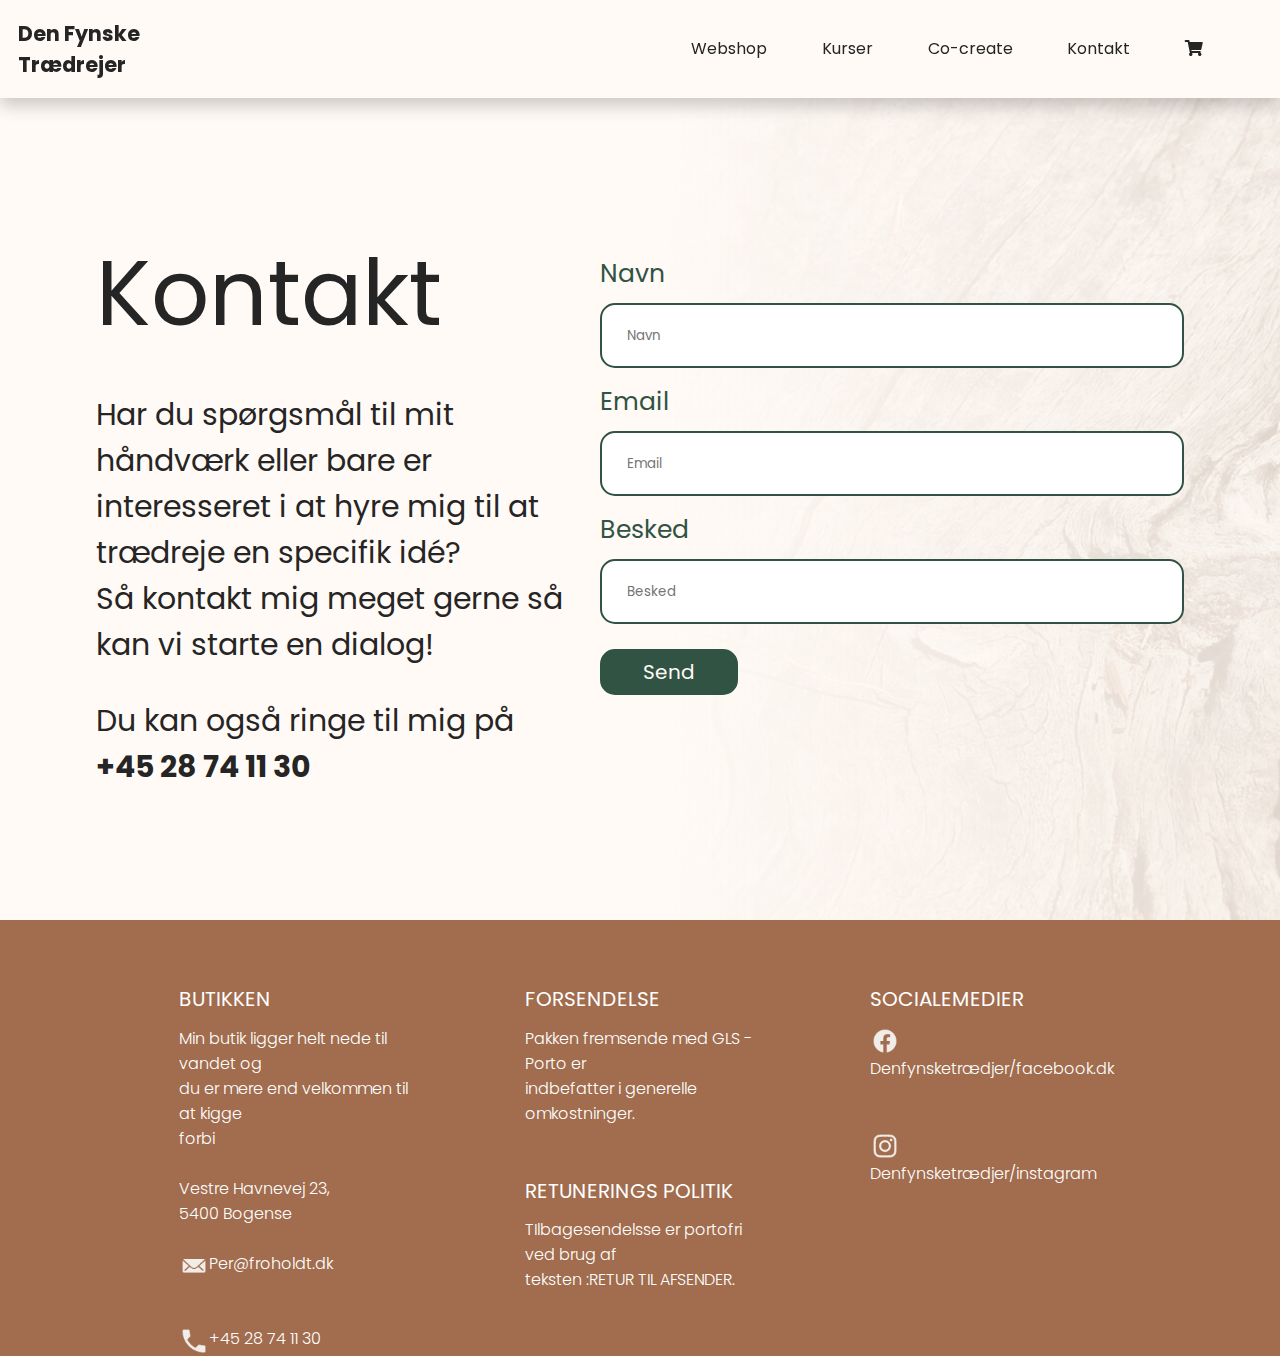
<file: Projekt5/HTML/kontakt.html>
<!DOCTYPE html>
<html lang="da">

<head>
    <link rel="stylesheet" href="../CSS/kontakt.css">
    <link rel="stylesheet" href="../CSS/projekt5.css">
    <link rel="stylesheet" href="https://cdnjs.cloudflare.com/ajax/libs/font-awesome/5.15.1/css/all.min.css"
        type="text/css" />
    <link rel="preconnect" href="https://fonts.gstatic.com" />
    <link href="https://fonts.googleapis.com/css2?family=Poppins:wght@400;600&display=swap" rel="stylesheet" />
    <meta name="viewport" content="width=device-width,initial-scale=1" />
    <meta charset="utf-8" />
    <title>Kontakt</title>
    <script src="../kontakt.js" defer></script>
    <script src="../pagetransition.js" defer></script>
</head>

<body>
    <div class="transition transition-1 is-active"></div>
    <header>
        <div class="container">
            <a href="../index.html">
                <h1 class="brand">
                    Den Fynske <br />
                    Trædrejer
                </h1>
            </a>
            <nav class="hide-on-mobile nav-com">
                <a href="../HTML/produktside.html">Webshop</a>
                <a href="#">Kurser</a>
                <a href="#">Co-create</a>
                <a href="../HTML/kontakt.html">Kontakt</a>
                <a href="#"><i class="fas fa-shopping-cart"></i></a>
            </nav>
        </div>
    </header>

    <!-- dropdown menu til mobilversion -->
    <div class="topnav hide-on-com" id="myTopnav">
        <a href="../HTML/produktside.html">Webshop</a>
        <a href="#">Kurser</a>
        <a href="#">Co-create</a>
        <a href="../HTML/kontakt.html">Kontakt</a>
        <a href="#"><i class="fas fa-shopping-cart"></i></a>
        <a href="javascript:void(0);" class="icon" onclick="myFunction()">
            <i class="fa fa-bars"></i>
        </a>
    </div>
    <script src="../nav2.js" defer></script>

    <main>
        <div class="kontakt-wrapper">
            <div class="kontakt-tekst kontakt-cont1">
                <h1 class="kontakt-p1">Kontakt</h1>
                <p class="kontakt-p1">Har du spørgsmål til mit håndværk eller bare er<br>
                    interesseret i at hyre mig til at trædreje en specifik idé?<br>
                    Så kontakt mig meget gerne så kan vi starte en dialog!</p>

                <p>
                    Du kan også ringe til mig på<br>
                    <a href="tel:+4528741130"><b>+45 28 74 11 30</b></a>
                </p>
            </div>
            <div class="kontakt-form kontakt-cont2">
                <div id="error"></div>
                <form id="form" action="/" method="GET">
                    <div>
                        <label for="name">Navn</label> <br>
                        <input id="navn" name="navn" type="text" placeholder="Navn">
                    </div>
                    <div>
                        <label for="email">Email</label> <br>
                        <input id="email" name="email" type="email" placeholder="Email">
                    </div>
                    <div>
                        <label for="message">Besked</label> <br>
                        <input id="besked" name="besked" type="message" placeholder="Besked">
                    </div>
                    <button type="submit">Send</button>
                </form>
            </div>
        </div>
    </main>

    <footer>
      <div class="footer">
        <section class="footer1">
            <h2>BUTIKKEN</h2>
            <h3>Min butik ligger helt nede til vandet og <br>
                du er mere end velkommen til at kigge <br>
                forbi <br> <br>

                Vestre Havnevej 23, <br>
                5400 Bogense <br> <br>

                <img src="../IMG/mail.png" width="30px" height="30px"> <h3>Per@froholdt.dk</h3> <br> <br>

                <img src="../IMG/tlf.png" width="30px" height="30px"> <h3>+45 28 74 11 30 </h3> <br class="br-mobile"> <br class="br-mobile">
            </h3>
        </section>

        <section class="footer2">
            <h2>FORSENDELSE</h2>
            <h3>Pakken fremsende med GLS - Porto er <br>
                indbefatter i generelle omkostninger. </h3>
                <br> <br>
            <h2>RETUNERINGS POLITIK</h2>
            <h3>TIlbagesendelsse er portofri ved brug af <br>
                teksten :RETUR TIL AFSENDER. </h3> <br class="br-mobile"> <br class="br-mobile">
        </section>

        <section class="footer3">
            <h2>SOCIALEMEDIER</h2> <br class="br-mobile">
            <img src="../IMG/facebook.png" width="30px" height="30px"><h3>Denfynsketrædjer/facebook.dk</h3> <br> <br>
            <img src="../IMG/instagram.png" width="30px" height="30px"><h3>Denfynsketrædjer/instagram</h3>
        </section>
      </div>
    </footer>
    <script src="../carousel.js"></script>
</body>

</html>
</file>
<file: Projekt5/CSS/kontakt.css>
body {
    display: block;
    margin: 0px;
}

.transition-1 {
  position: fixed;
  top: 0;
  left: 0;
  right: 0;
  bottom: 0;
  z-index: 101;
  background-color: #000000;
  opacity: 0;
  pointer-events: none;
  transition: 0.5s ease-out;
}

.transition-1.is-active {
  opacity: 1;
  pointer-events: all;
}

main {
    display: flex;
    justify-content: center;
    height: 80vh;
}

h1 {
    margin-block-end: 0px;
    margin-block-start: 0px;
}

button {
  font-family: 'Poppins';
  font-size: 20px;
  padding: 1% 7% 1% 7%;
  background-color: #315343;
  color: #fffaf5;
  border: 2px solid #315343;
  border-radius: 15px;
  margin-top: 10px;
}

.kontakt-wrapper{
    width: 85%;
    margin-top: 25vh;
    display: flex;
    justify-content: space-between;
}

.kontakt-wrapper h1 {
    font-family: 'Poppins';
    font-weight: 400;
    font-size: 91px;
    padding: 0%;
}

.kontakt-p1 {
    margin-bottom: 30px;
}

.kontakt-tekst a{
    font-size: 30px;
}

.kontakt-form{
    margin-top: 30px;
}

#form {
    font-family: 'Poppins';
    font-weight: 400;
    font-size: 25px;

}

#form label{
    color: #315343;
}

#form input {
    height: 65px;
    width: 36.5rem;
    padding-left: 25px;
    border: 2px solid #315343;
    border-radius: 15px;
    margin: 10px 0px 15px 0px

}

#form textarea {
    height: 200px;
    width: 584px;
    border: 2px solid #315343;
    border-radius: 15px;
}

* {
    box-sizing: border-box;
    padding: 0px;
    margin: 0px;
  }

  body {
    background: url("../img/bg-flip.png");
  }

  ul {
    list-style: none;
    font-family: "Poppins", sans-serif;
  }

  /*tekst mobil*/
  h1 {
    font-family: "Poppins", sans-serif;
    font-weight: semi-bold;
    font-size: 1.3rem;
    color: #262525;
    padding: 2%;
  }

  h2 {
    font-family: "Poppins", sans-serif;
    font-size: 1.4rem;
    font-weight: semi-bold;
    color: #315343;
  }

  h3 {
    font-family: "Poppins", sans-serif;
    font-size: 1rem;
    font-weight: semi-bold;
    color: #315343;
  }

  p {
    font-family: "Poppins", sans-serif;
    font-size: 30px;
    color: #262525;
  }

  a {
    color: #262525;
    text-decoration: none;
    font-family: "Poppins", sans-serif;
    font-size: 1rem;
    font-weight: medium;
  }

  a:hover {
    opacity: 0.5;
  }

  .img {
    width: 90vw;
    margin-left: 5vw;
  }
  .wrapper {
    display: flex;
    flex-direction: column;
    padding: 50px;
  }
  .antal {
    display: flex;
    flex-direction: row;
    align-items: center;
    justify-content: space-between;
    background-color: white;
    width: 80vw;
    margin: 10vw;
    padding: 3%;
    border-radius: 35px;
  }

  .tilføj {
    border-style: solid;
    border-color: black;
    width: 80vw;
    margin: 10vw;
    border-radius: 35px;
    text-align: center;
  }

  /*navigation*/
  /* Add a black background color to the top navigation */
  .topnav {
    background-color: #fffaf5 0.2;
    position: absolute;
    width: 100%;
    height: 5vh;
    top: 0%;
  }

  /* Style the links inside the navigation bar */
  .topnav a {
    float: right;
    display: block;
    color: #000000;
    text-align: center;
    padding: 7px 22px;
    text-decoration: none;
    font-size: 25px;
    font-family: "Poppins", sans-serif;
    display: none;
  }

  /* Change the color of links on hover */
  .topnav a:hover {
    font-weight: bold;
    color: #a16d4e;
  }

  /*billede carousel*/
  .carousel {
    /* BUG mere end 100vw */
    position: relative;
    height: 600px;
    width: 100%;
    margin-bottom: 75px;
  }

  .carousel_image {
    width: 100%;
    height: 100%;
    object-fit: cover;
  }

  .carousel_track-container {
    /*margin: 30px;*/
    height: 100%;
    position: relative;
    overflow: hidden;
  }

  .carousel_track {
    padding: 0;
    margin: 0;
    list-style: none;
    position: relative;
    height: 100%;
    transition: transform 250ms ease-in;
  }

  .carousel_slide {
    position: absolute;
    top: 0;
    bottom: 0;
    width: 100%;
  }

  .carousel_button {
    position: absolute;
    top: 50%;
    transform: translateY(-50%);
    background-repeat: no-repeat;
    background-position: center center;
    background-size: 50% 50%;
    background-color: #b5b5b5;
    border: 0;
    cursor: pointer;
    width: 40px;
    height: 40px;
    border-radius: 50%;
  }

  .carousel_button--left {
    left: -20px;
    z-index: 1;
    background-image: url("../IMG/arrow-left.svg");
  }

  .carousel_button--right {
    right: -20px;
    background-image: url("../IMG/arrow-right.svg");
  }

  .carousel_nav {
    display: flex;
    justify-content: center;
    padding: 10px 0;
  }

  .carousel_indicator {
    border: 0;
    border-radius: 50%;
    width: 15px;
    height: 15px;
    background: rgba(0, 0, 0, 0.3);
    margin: 0 12px;
    cursor: pointer;
  }

  .carousel_indicator.current-slide {
    background: rgba(0, 0, 0.75);
  }

  .is-hidden {
    display: none;
  }

  /* When the screen is less than 600 pixels wide, hide all links, except for the first one ("Home"). Show the link that contains should open and close the topnav (.icon) */
  @media screen and (max-width: 600px) {
    .topnav a:not(:first-child) {
      display: none;
    }
    .topnav a.icon {
      float: right;
      display: block;
      font-size: 20px;
      color: #000000;
    }
  }

  /* The "responsive" class is added to the topnav with JavaScript when the user clicks on the icon. This class makes the topnav look good on small screens (display the links vertically instead of horizontally) */
  @media screen and (max-width: 600px) {
    .topnav.responsive {
      position: absolute;
      height: 100%;
      background-color: #fffaf5;
      display: flex;
      flex-direction: column;
      align-items: center;
      opacity: 97%;
      width: 100%;
      height: 55vh;
      text-align: center;
    }

    .topnav.responsive a.icon {
      position: absolute;
      float: right;
      font-size: 25px;
      margin-right: -290px;
      top: -15px;
    }

    .topnav.responsive a.icon::after {
      color: #000000;
    }

    .topnav.responsive a {
      float: right;
      display: block;
      font-size: 150%;
      font-family: "Poppins", sans-serif;
      color: #000000;
      margin: 15px;
    }
  }

  @media only screen and (max-width: 900px) {
    .hide-on-mobile {
      display: none;
    }
  }

  /*ipad*/
  @media only screen and (min-width: 501px) {
    .container {
      background-color: #fffaf5;
      display: flex;
      flex-direction: row;
      justify-content: space-between;
      align-items: center;
      margin-bottom: 2%;
      padding: 1%;
      width: 100vw;
      overflow: hidden;
      position: fixed;
      top: 0;
      box-shadow: 0px 8px 16px 0px rgba(0, 0, 0, 0.2);
      z-index: 1;
    }

    .img {
      margin-top: 15vh;
    }

    .nav-com {
      font-size: 125%;
      display: flex;
      justify-content: space-between;
      flex-direction: row;
      text-align: center;
      background-color: #fffaf5;
      text-decoration: none;
      width: 50vw;
      margin-right: 5vw;
    }

    .brand {
      width: 20vw;
    }
  }

  .produkt-top {
    display: flex;
    flex-direction: column;
  }

  .produkt-info {
    display: flex;
    flex-direction: column;
    /* padding: 50px; */
    flex: 0 1 50%;
  }

  .produkt-info > * {
    margin-bottom: 20px;
  }

  .info {
    padding: 50px 0;
  }

  .info p {
    margin-bottom: 20px;
  }
  .selectdropdown {
    padding: 15px 100px 15px 10px;
    border-radius: 20px;
    outline: none;
    border: none;
    -moz-appearance: none;
    -webkit-appearance: none;
    appearance: none;
    background-image: url("../IMG/arrow.svg");
    background-position: right 5% center;
    background-repeat: no-repeat;
    background-size: 25% 25%;
    cursor: pointer;
    min-width: 50%;
    max-width: 260px;
  }
  .addtocart {
    max-width: 260px;
    min-width: 50%;
    background-color: transparent;
    border-radius: 20px;
    box-shadow: none;
    border: 2px solid black;
    padding: 10px 15px;
    font-weight: 600;
    cursor: pointer;
  }

  @media only screen and (min-width: 900px) {
    .produkt-top {
      flex-direction: row;
    }
    .carousel {
      padding-bottom: 0;
    }
    .produkt-info {
      margin-left: 50px;
    }
    .hide-on-mobile {
      display: show;
    }

    .wrapper {
      padding: 130px 50px 50px 50px;
    }

    .container2 {
      padding: 0px;
      margin-top: 25vh;
      margin-left: 2%;
      display: flex;
      flex-direction: column;
      align-items: left;
      justify-content: left;
      width: 30vw;
      height: 40vh;
    }

    /* TODO husk klassen */

    .tilføj {
      margin: 5%;
      width: 20vw;
    }

    .img {
      width: 30vw;
      padding: 0px;
    }

    .bord1 {
      grid-area: bord1;
    }

    .bord2 {
      grid-area: brod2;
      margin-left: 0px;
    }

    .nav-com {
      width: 40vw;
    }
  }
  @media only screen and (max-width: 1700px) {
    .wrapper {
      max-width: 1700px;
      margin: 0 auto;
    }

    .kontakt-p1 h1 {
      font-family: 'Poppins';
      font-weight: 400;
      font-size: 51px;
    }
  }
</file>
<file: Projekt5/CSS/projekt5.css>
@import url('https://fonts.google.com/specimen/Open+Sans');
@import url('https://fonts.google.com/specimen/Poppins');

*{
    text-decoration: none;
    margin: 0;
    font-family: 'Poppins';
    box-sizing: border-box
}

/* #region Mobil design */

body{
    background-image: url(../IMG/bg-flip.png);

}

main {
  margin-bottom: 20px;
  height: 100vh;
}

.br-mobile{
    display: static;
}

.desk-h3{
    display: none;
}

/*header{
    background-color: #fff;
    width: 100%;
    display: inline-block;
    height: 100px;

}

header .header-brand{
    font-size: 28px;
    font-weight: 400;
    color: #111;
    text-transform: uppercase;
    display: block;
    margin: 0 auto;
    text-align: center;
    padding: 20px 0;
    padding-top: 30px;
}

nav{
    display: none;
}*/

.per-banner{

    width: 100%;
    height: calc(45vh - 100px);
    background-image: url(../IMG/banner.png);
    background-repeat: no-repeat;
    background-position: center;
    background-size: cover;

}



.per-banner h1{
    font-size: 36px;
    font-weight: 600;
    padding-top: 40px;
    padding-bottom: 40px;
    color: #111;
    text-align: center;

}

.per-banner h2{
    font-size: 16px;
    font-weight: 500;
    color: #111;
    text-align: center;

}

.banner-btn{
    display: none;
}

.box-1,.box-2,.box-3,.box-4,.box-5,.box-6{
    margin: 16px 16px 0;
    width: calc(100%-32px);
    height: 100px;
    background-color: #315343;
}

.box-1 h3,.box-2 h3,.box-3 h3,.box-4 h3,.box-5 h3,.box-6 h3{
    font-size: 28px;
    font-weight: 300;
    padding-top: 28px;
    line-height: 40px;
    color: #111;
    text-align: center;
    text-transform: uppercase;
}

.produkt-menu{
    display: none;
}

.webshop-btn{
    display: none;
}

.historie-section, .udfordringer-section, .kursus-section{
    display: none;
}

.footer{
    width: 100%;
    height: auto;
    padding: 5%;
    margin-top: 20px;
    margin-bottom: 0px;
    background-color: #A16D4E;
}

.footer1{
    color: #fff;
    display: inline-block;
}

.footer1 img{
    float: left;
}

.footer1 h2{
    font-size: 20px;
    font-weight: 400;
}

.footer1 h3{
    font-size: 16px;
    font-weight: 300;
}

.footer2{
    color: #fff;
    display: inline-block;
}

.footer2 h2{
    font-size: 20px;
    font-weight: 400;
}

.footer2 h3{
    font-size: 16px;
    font-weight: 300;
}

.footer3{
    color: #fff;
    display: inline-block;
}

.footer3 img{
    float: left;
}

.footer3 h2{
    font-size: 20px;
    font-weight: 400;
}

.footer3 h3{
    font-size: 16px;
    font-weight: 300;
}



/* #endregion */

/* #region Desktop design */


@media only screen and (min-width: 900px) {


    .br-mobile{
        display: none;
    }

    .desk-h3{
        display: static;
    }

    /*header .header-brand{
        font-weight: 400;
        font-size: 30px;
        color: #111;
        text-align: left;
        padding-left: 140px;
        float: left;
    }



    header nav{
        display: block;
        float: left;
    }

    header nav ul{
        width: 100%;
        list-style: none;
        margin: 12% 0 0 230%;
    }

    header nav ul li{
        display: inline;

    }

    header nav ul li a{
        color: #232A2D;
        font-size: 14px;
        font-weight: 500;
        text-decoration: none;
        padding-right: 3%;
    }

    header nav ul li a:hover{
        border-bottom: 1px  #232A2D solid;
    }*/




    .per-banner{
        height: 800px;
    }

    .per-banner h1{
        font-size: 45px;
        font-weight: 500;
        padding-top: 250px;
        text-align: left;
        padding-left: 100px;
    }

    .per-banner h2{
        font-size: 18px;
        text-align: left;
        padding-left: 100px;
    }

    .banner-btn{
        display: block;
        width: 120px;
        height: 40px;
        border-radius: 5px;
        margin-left: 100px;
        margin-top: 40px;
        border:2px solid #315343;
        background-color: #315343;
        color: #EEF9FD;
    }

    .banner-btn:hover{
        background-color: #fff;
        color: #315343;
        border:3px solid #315343;
    }

    .banner-btn:active{
        transform: scale(1.1);
    }

    .mobil-menu{
        display: none;
    }

    .produkt-menu{
        width: 100%;
        height: 700px;
        display: flex;
        

    }

    /* Slideshow af produkter */

    .slideshow-container {
        max-width: 1000px;
        height: 600px;
        position: relative;
        margin: auto;
        padding: 2% 0 0 3%;
      }

      .mySlides {
        display: none;

      }

      img{
          vertical-align: middle;
      }

      .inline {
        
        float: left;
        width: 33.333333%;
    }


      .prev, .next {
        cursor: pointer;
        position: absolute;
        top: 50%;
        width: auto;
        margin-top: -22px;
        padding: 16px;
        color: #111;
        font-weight: bold;
        font-size: 24px;
        transition: 0.6s ease;
        border-radius: 0 3px 3px 0;
        user-select: none;
      }

      .next {
        right: 20px;
        border-radius: 3px 0 0 3px;
      }

      .prev{
          left: -20px;
          border-radius: 3px 0 0 3px;
      }

      .prev:hover, .next:hover {
        background-color: rgba(0,0,0,0.8);
      }



      .dot {
        cursor: pointer;
        height: 15px;
        width: 15px;
        margin: 0 2px;
        background-color: #bbb;
        border-radius: 50%;
        display: inline-block;
        transition: background-color 0.6s ease;
      }

      .active, .dot:hover {
        background-color: #717171;
      }

      .fade {
        -webkit-animation-name: fade;
        -webkit-animation-duration: 1.5s;
        animation-name: fade;
        animation-duration: 1.5s;
      }

      @-webkit-keyframes fade {
        from {opacity: .4}
        to {opacity: 1}
      }

      @keyframes fade {
        from {opacity: .4}
        to {opacity: 1}
      }




    .produkt1{
        padding-right: 10%;
    }

    .produkt2{
        padding-right: 10%;
    }

    .produkt-menu h2{
        font-size: 28px;
        font-weight: 400;
        color: #111;
        padding-bottom: 20px;
    }

    .produkt-menu h3{
        font-size: 16px;
        font-weight: 400;
        color: #111;
        line-height: 23px;
        padding-bottom: 20px;
    }

    .produkt-btn{
        display: block;
        width: 200px;
        height: 40px;
        border-radius: 5px;
        font-size: 16px;
        border:3px solid #315343;
        background-color: #EEF9FD;
        color: #315343;
    }

    .produkt-btn:hover{
        background-color: #315343;
        color: #EEF9FD;
        border:3px solid #EEF9FD;
    }

    .produkt-btn:active{
        transform: scale(1.1);
    }



    .til-webshop-btn{
        display: block;
        width: 300px;
        height: 45px;
        border-radius: 5px;
        font-size: 16px;
        border:3px solid #315343;
        background-color: #315343;
        color: #EEF9FD;

    }

    .til-webshop-btn:hover{
        background-color: #fff;
        color: #315343;
        border:3px solid #315343;
    }

    .til-webshop-btn:active{
        transform: scale(1.1);
    }
    

    .webshop-btn{
        display: block;
        width: 100%;
        height: 100px;
        padding-left: 41%;
    }

    .historie-section{
        display: block;
        width: 100%;
        height: 300px;
        margin-top: 3%;

    }

    .historie-tekst{
        color: #111;
        text-align: left;
        float: right;
        padding-right: 14%;
    }

    .historie-tekst h2{
        font-size: 22px;
        font-weight: 400;
        padding-bottom: 20px;
    }

    .historie-tekst h3{
        font-size: 16px;
        font-weight: 400;
    }

    .historie-billede{
        padding: 2% 0 0 10%;
    }




    .udfordringer-section{
        display: block;
        width: 100%;
        height: 300px;
        margin-top: 3%;
        
    }

    .udfordringer-tekst{
        color: #111;
        text-align: left;
        float: left;
        padding-left: 10%;
    }

    .udfordringer-tekst h2{
        font-size: 22px;
        font-weight: 400;
        padding-bottom: 20px;
    }

    .udfordringer-tekst h3{
        font-size: 16px;
        font-weight: 400;
    }

    .udfordringer-billede{
        padding: 3% 14% 0 0;
        float: right;
    }



    .kursus-section{
        display: block;
        width: 100%;
        height: 350px;
        margin-top: 3%;
        padding-right: 10%;
    }

    .kursus-tekst{
        color: #111;
        text-align: left;
        float: right;
        padding-right: 10%;
        padding-top: 5%;
    }

    .kursus-tekst h2{
        font-size: 22px;
        font-weight: 400;
        padding-bottom: 20px;
    }

    .kursus-tekst h3{
        font-size: 16px;
        font-weight: 400;
    }

    .kursus-video{
        padding: 2% 0 0 10%;
    }



    .read-more-btn{
        display: inline-block;
        width: 200px;
        height: 40px;
        border-radius: 5px;
        font-size: 16px;
        border:3px solid #315343;
        background-color: #315343;
        color: #EEF9FD;
        margin-right: 5%;
    }

    .kontakt-btn{
        display: inline-block;
        width: 200px;
        height: 40px;
        border-radius: 5px;
        font-size: 16px;
        border:3px solid #315343;
        background-color: #EEF9FD;
        color: #315343;

    }

    footer{
        width: 100%;
        height: 300px;
        background-color: #A16D4E;
    }

    .facebook, .mail, .youtube{
        display: none;
    }

    footer h2{
        font-weight: 500;
        font-size: 18px;
        color: #fff;
        padding-bottom: 5%;
    }

    footer h3{
        font-weight: 300;
        font-size: 16px;
        color: #fff;
    }

    .footer1{
        width: 20%;
        float: left;
        display: inline-block;
        margin-left: 10%;
    }

    .footer1 img{
        float: left;
    }

    .footer2{
        width: 20%;
        display: inline-block;
        margin-left: 10%;
    }

    .footer3{
        width: 20%;
        float: right;
        display: inline-block;
        margin-right: 10%;
    }

    .footer3 img{
        float: left;

    }


}
/* #endregion */
</file>
